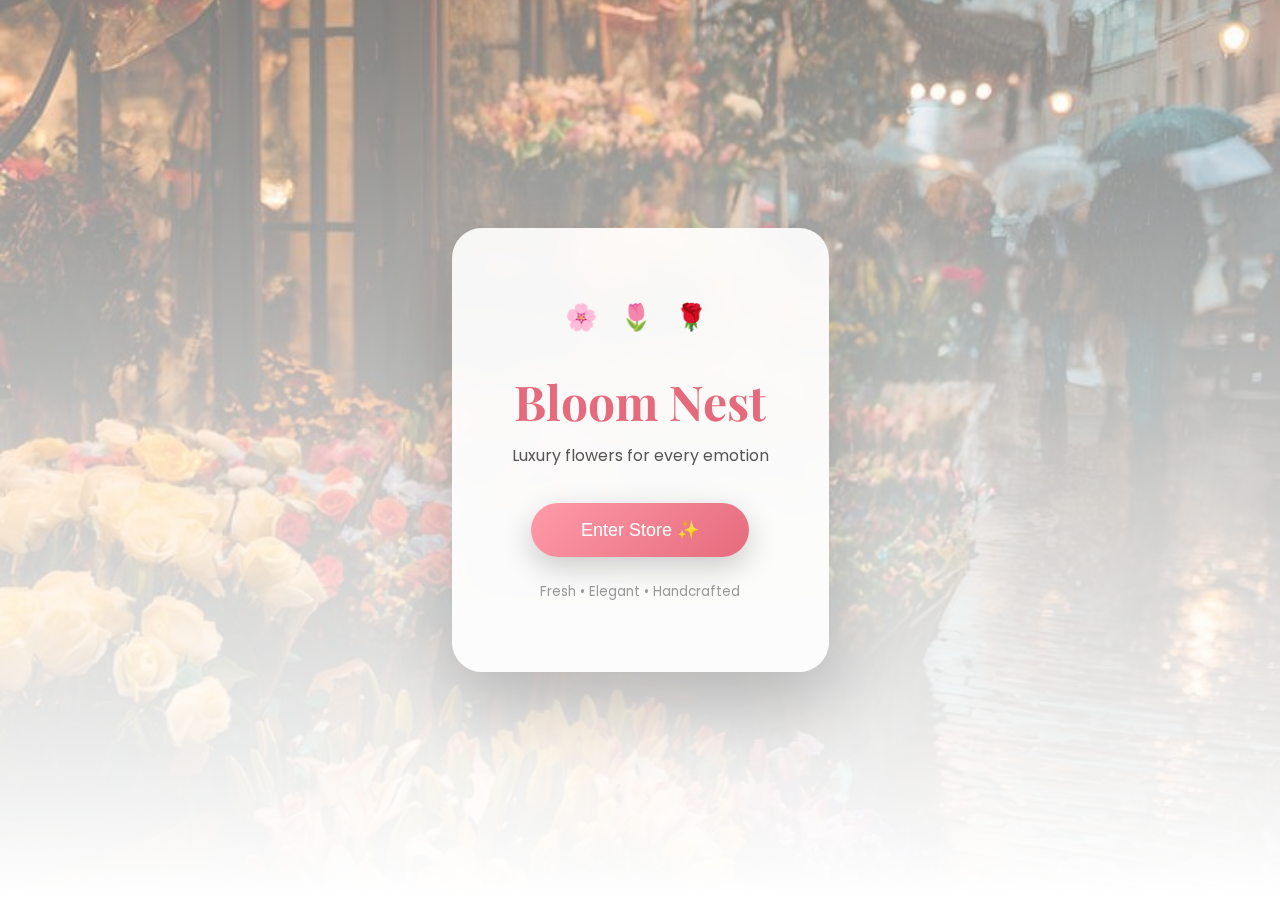
<file: index.html>
<!DOCTYPE html>
<html>
<head>
<title>Bloom Nest</title>

<link href="https://fonts.googleapis.com/css2?family=Playfair+Display:wght@600&family=Poppins&display=swap" rel="stylesheet">

<style>
body{
margin:0;
height:100vh;
display:flex;
justify-content:center;
align-items:center;

background:
linear-gradient(rgba(255,255,255,.45),rgba(255,255,255,.75),rgba(255,255,255,45)),
url("flowers.webp");

background-size:cover;
background-position:center;
font-family:Poppins,sans-serif;
}

.card{
background:rgba(255,255,255,.9);
backdrop-filter:blur(12px);
padding:70px 60px;
border-radius:30px;
text-align:center;
box-shadow:0 30px 80px rgba(0,0,0,.2);
animation:fade 1s ease;
}

@keyframes fade{
0%{opacity:0;transform:translateY(40px)}
100%{opacity:1;}
}

h1{
font-family:"Playfair Display";
color:#e56b7c;
font-size:48px;
margin-bottom:10px;
}

.tag{
color:#555;
margin-bottom:35px;
}

button{
background:linear-gradient(135deg,#ff9aa9,#e56b7c);
border:none;
color:white;
padding:16px 50px;
font-size:18px;
border-radius:40px;
cursor:pointer;
box-shadow:0 10px 30px rgba(0,0,0,.2);
transition:.3s;
}

button:hover{
transform:scale(1.08);
}

.petals{
font-size:26px;
margin-bottom:15px;
letter-spacing:8px;
}

small{
display:block;
margin-top:25px;
color:#999;
}
</style>
</head>

<body>

<div class="card">

<div class="petals">🌸 🌷 🌹</div>

<h1>Bloom Nest</h1>

<div class="tag">Luxury flowers for every emotion</div>

<button onclick="location.href='store.html'">
Enter Store ✨
</button>

<small>Fresh • Elegant • Handcrafted</small>

</div>

</body>
</html>
</file>
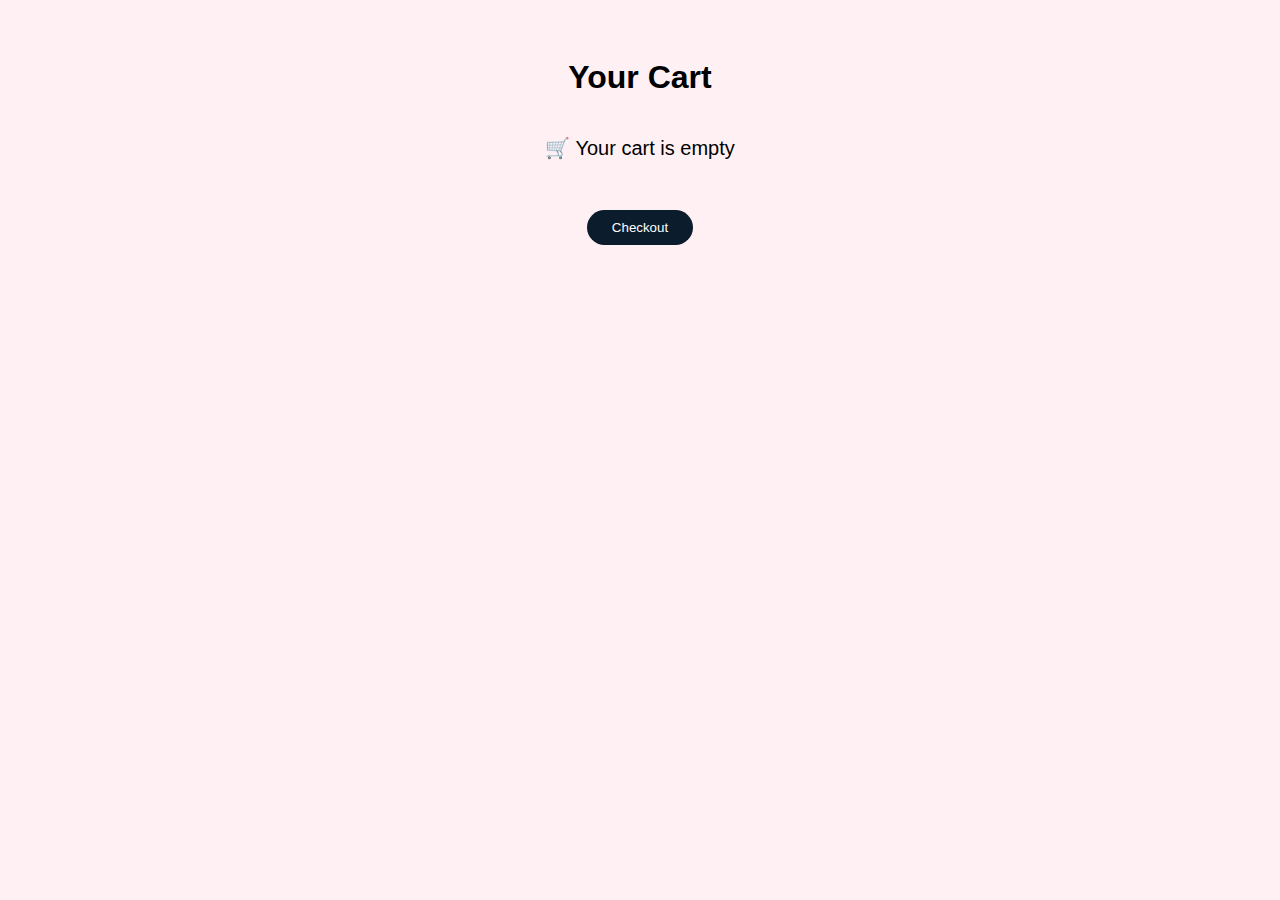
<file: cart.html>
<!DOCTYPE html>
<html>
<head>
<title>Your Cart</title>

<style>
body{
font-family:Poppins,sans-serif;
background:#fff0f3;
padding:30px;
}

h1{
text-align:center;
}

.item{
background:white;
padding:15px;
margin:15px auto;
max-width:500px;
border-radius:15px;
box-shadow:0 5px 15px rgba(0,0,0,.1);
display:flex;
gap:15px;
align-items:center;
}

.item img{
width:80px;
border-radius:10px;
}

.total{
text-align:center;
font-size:22px;
font-weight:bold;
margin-top:30px;
}

button{
background:red;
color:white;
border:none;
padding:6px 12px;
border-radius:8px;
cursor:pointer;
}

.checkout{
margin-top:20px;
background:#0b1c2d;
padding:10px 25px;
border-radius:20px;
}
</style>
</head>

<body>

<h1>Your Cart</h1>

<p id="emptyMsg" style="text-align:center;font-size:20px;margin-top:40px;display:none;">
🛒 Your cart is empty
</p>

<div id="cartItems"></div>

<div class="total" id="cartTotal"></div>

<div style="text-align:center;">
<button class="checkout" onclick="checkout()">Checkout</button>
</div>

<script>

let cart = JSON.parse(localStorage.getItem("cart")) || [];

function showCart(){

let box = document.getElementById("cartItems");
let totalBox = document.getElementById("cartTotal");

box.innerHTML="";
let total = 0;

if(cart.length===0){
document.getElementById("emptyMsg").style.display="block";
totalBox.innerHTML="";
return;
}else{
document.getElementById("emptyMsg").style.display="none";
}

cart.forEach((item,index)=>{

total += parseInt(item.price.replace("$",""));

box.innerHTML += `
<div class="item">
<img src="${item.img}">
<div style="flex:1">
<b>${item.name}</b><br>
${item.price}
</div>

<button onclick="removeItem(${index})">Remove</button>

</div>`;
});

totalBox.innerHTML = "Total: $" + total;
}

function removeItem(i){
cart.splice(i,1);
localStorage.setItem("cart",JSON.stringify(cart));
showCart();
}

function checkout(){
alert("Order placed successfully 🌸");
localStorage.removeItem("cart");
window.location.href="thankyou.html";
}

showCart();

</script>
  <script>
let cart = JSON.parse(localStorage.getItem("cart")) || [];
let total = Number(localStorage.getItem("total")) || 0;

const cartBox = document.getElementById("cart-items");
const totalBox = document.getElementById("cart-total");
const emptyText = document.getElementById("empty-text");

if(cart.length === 0){
  emptyText.style.display = "block";
}else{
  emptyText.style.display = "none";

  cart.forEach(item=>{
    let div = document.createElement("div");
    div.className = "cart-item";
    div.innerHTML = `
      <h3>${item.name}</h3>
      <p>$${item.price}</p>
    `;
    cartBox.appendChild(div);
  });

  totalBox.innerText = "$" + total;
}
</script>

</body>

</html>
</file>
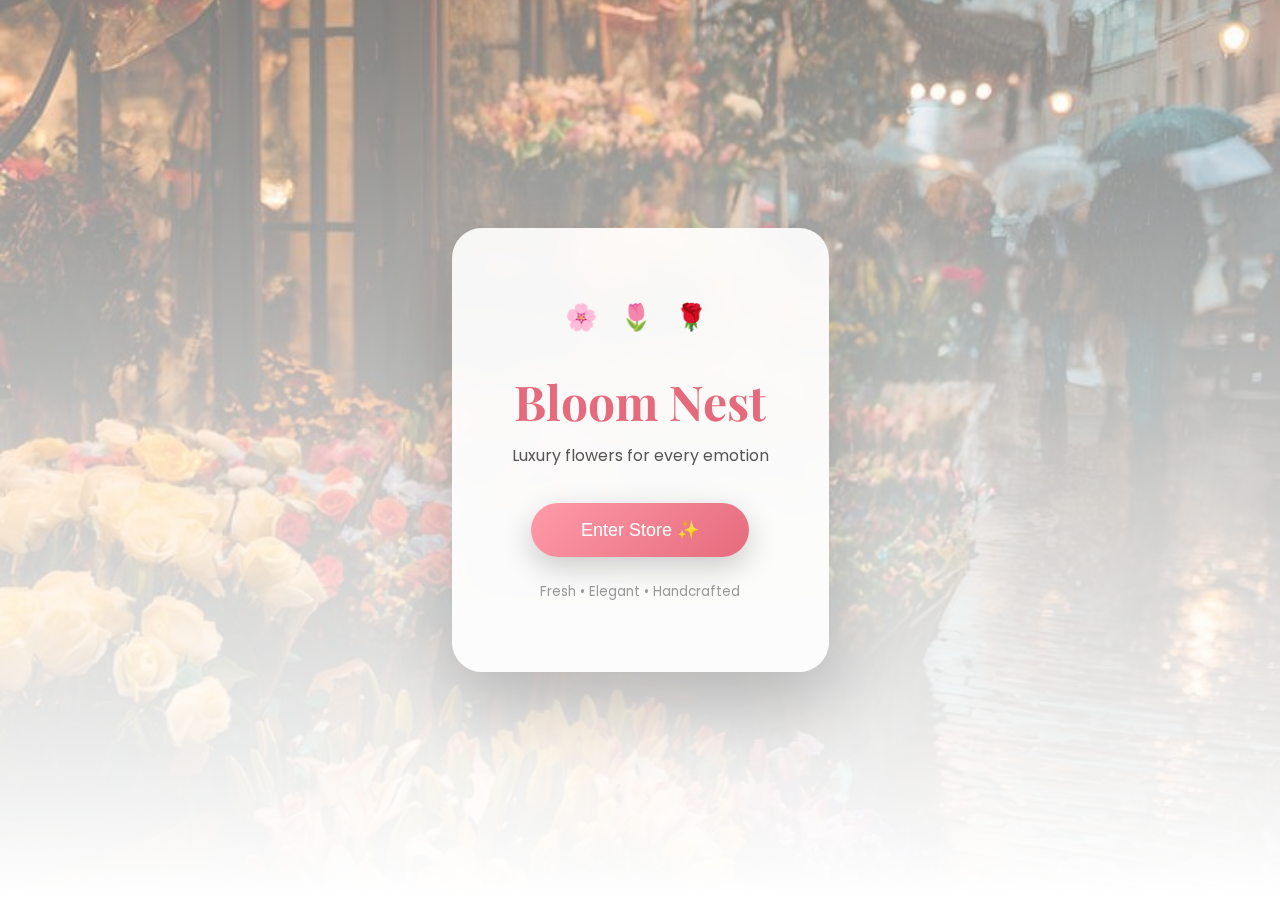
<file: cover.html>
<!DOCTYPE html>
<html>
<head>
<title>Bloom Nest</title>

<link href="https://fonts.googleapis.com/css2?family=Playfair+Display:wght@600&family=Poppins&display=swap" rel="stylesheet">

<style>
body{
margin:0;
height:100vh;
display:flex;
justify-content:center;
align-items:center;

background:
linear-gradient(rgba(255,255,255,.45),rgba(255,255,255,.75),rgba(255,255,255,45)),
url("flowers.webp");

background-size:cover;
background-position:center;
font-family:Poppins,sans-serif;
}

.card{
background:rgba(255,255,255,.9);
backdrop-filter:blur(12px);
padding:70px 60px;
border-radius:30px;
text-align:center;
box-shadow:0 30px 80px rgba(0,0,0,.2);
animation:fade 1s ease;
}

@keyframes fade{
0%{opacity:0;transform:translateY(40px)}
100%{opacity:1;}
}

h1{
font-family:"Playfair Display";
color:#e56b7c;
font-size:48px;
margin-bottom:10px;
}

.tag{
color:#555;
margin-bottom:35px;
}

button{
background:linear-gradient(135deg,#ff9aa9,#e56b7c);
border:none;
color:white;
padding:16px 50px;
font-size:18px;
border-radius:40px;
cursor:pointer;
box-shadow:0 10px 30px rgba(0,0,0,.2);
transition:.3s;
}

button:hover{
transform:scale(1.08);
}

.petals{
font-size:26px;
margin-bottom:15px;
letter-spacing:8px;
}

small{
display:block;
margin-top:25px;
color:#999;
}
</style>
</head>

<body>

<div class="card">

<div class="petals">🌸 🌷 🌹</div>

<h1>Bloom Nest</h1>

<div class="tag">Luxury flowers for every emotion</div>

<button onclick="location.href='index.html'">
Enter Store ✨
</button>

<small>Fresh • Elegant • Handcrafted</small>

</div>

</body>
</html>
</file>
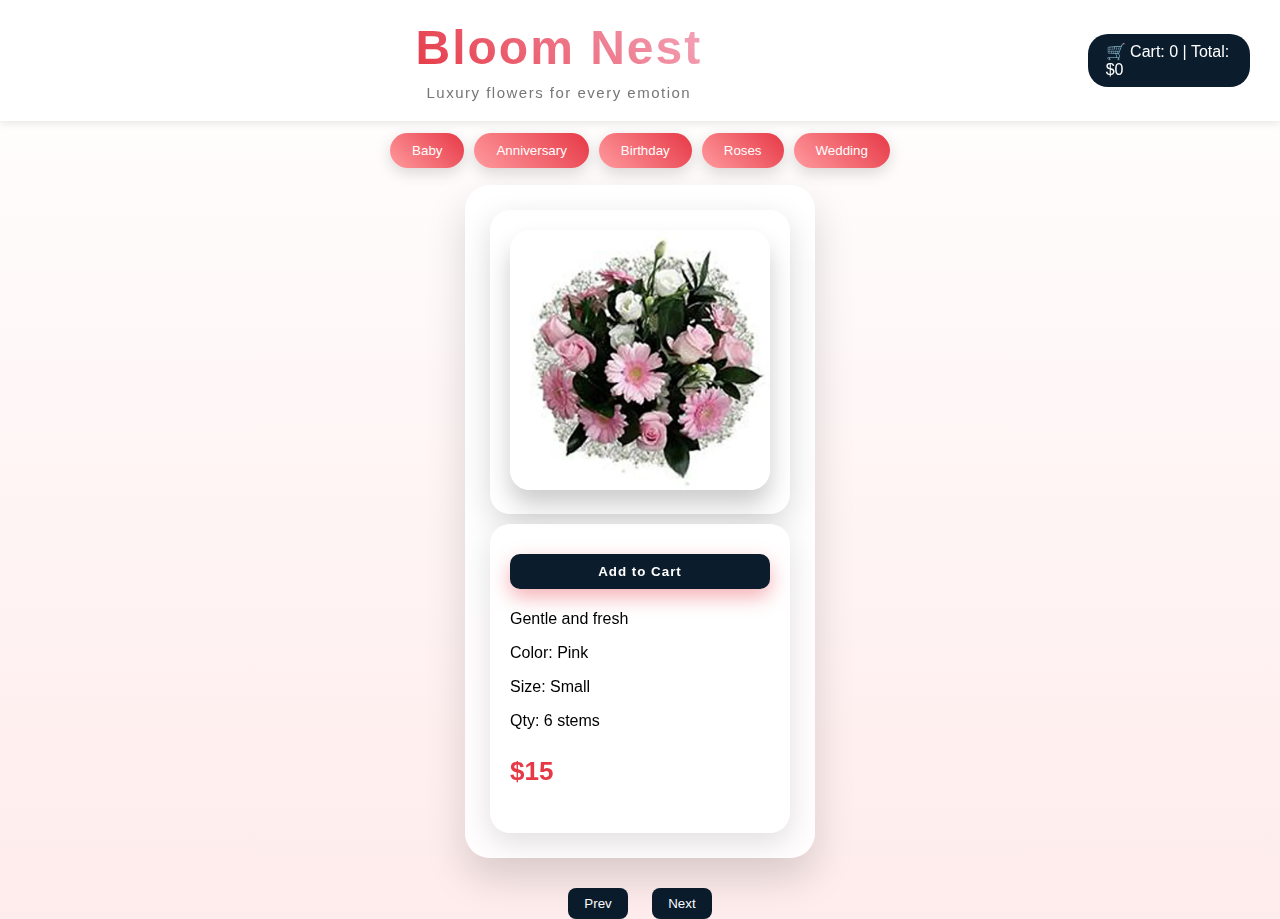
<file: store.html>
<!DOCTYPE html>
<html>
<head>
<title>Bloom Nest</title>
<link rel="stylesheet" href="style.css">
</head>
<script>
function openZoom(){
  let img = document.getElementById("flowerImg");

  let zoom = document.createElement("div");
  zoom.style.position="fixed";
  zoom.style.top="0";
  zoom.style.left="0";
  zoom.style.width="100%";
  zoom.style.height="100%";
  zoom.style.background="rgba(0,0,0,.8)";
  zoom.style.display="flex";
  zoom.style.alignItems="center";
  zoom.style.justifyContent="center";
  zoom.style.zIndex="9999";

  zoom.innerHTML = `<img src="${img.src}" style="max-width:90%;max-height:90%;border-radius:20px;">`;

  document.body.appendChild(zoom);

  zoom.onclick = ()=> zoom.remove();
}
</script>
<body>

<div class="topbar">
    <div class="hero">
  <div class="brand">Bloom Nest</div>
  <div class="tagline">Luxury flowers for every emotion</div>
</div>

  <div class="cart">
    <a href="cart.html">
      🛒 Cart: <span id="cartCount">0</span> | Total: $<span id="total">0</span>
    </a>
  </div>
</div>

<div id="toast">Added to cart!</div>

<div class="menu">
  <button onclick="loadFlowers('baby',this)">Baby</button>
  <button onclick="loadFlowers('anniversary',this)">Anniversary</button>
  <button onclick="loadFlowers('birthday',this)">Birthday</button>
  <button onclick="loadFlowers('roses',this)">Roses</button>
  <button onclick="loadFlowers('wedding',this)">Wedding</button>
</div>

<div class="display">

  <div class="card">

    <div class="image-box">
      <img id="flowerImg" onclick="openZoom()">
    </div>

    <div class="info">
      <button onclick="addToCart()" class="cart-btn">Add to Cart</button>

      <h1 id="name"></h1>
      <p id="benefits"></p>
      <p>Color: <span id="color"></span></p>
      <p>Size: <span id="size"></span></p>
      <p>Qty: <span id="qty"></span></p>
      <p class="price" id="price"></p>
    </div>

  </div>

</div>

<div class="controls">
  <button onclick="prev()">Prev</button>
  <button onclick="next()">Next</button>
</div>

<script src="script.js"></script>

</body>
</html>
</file>
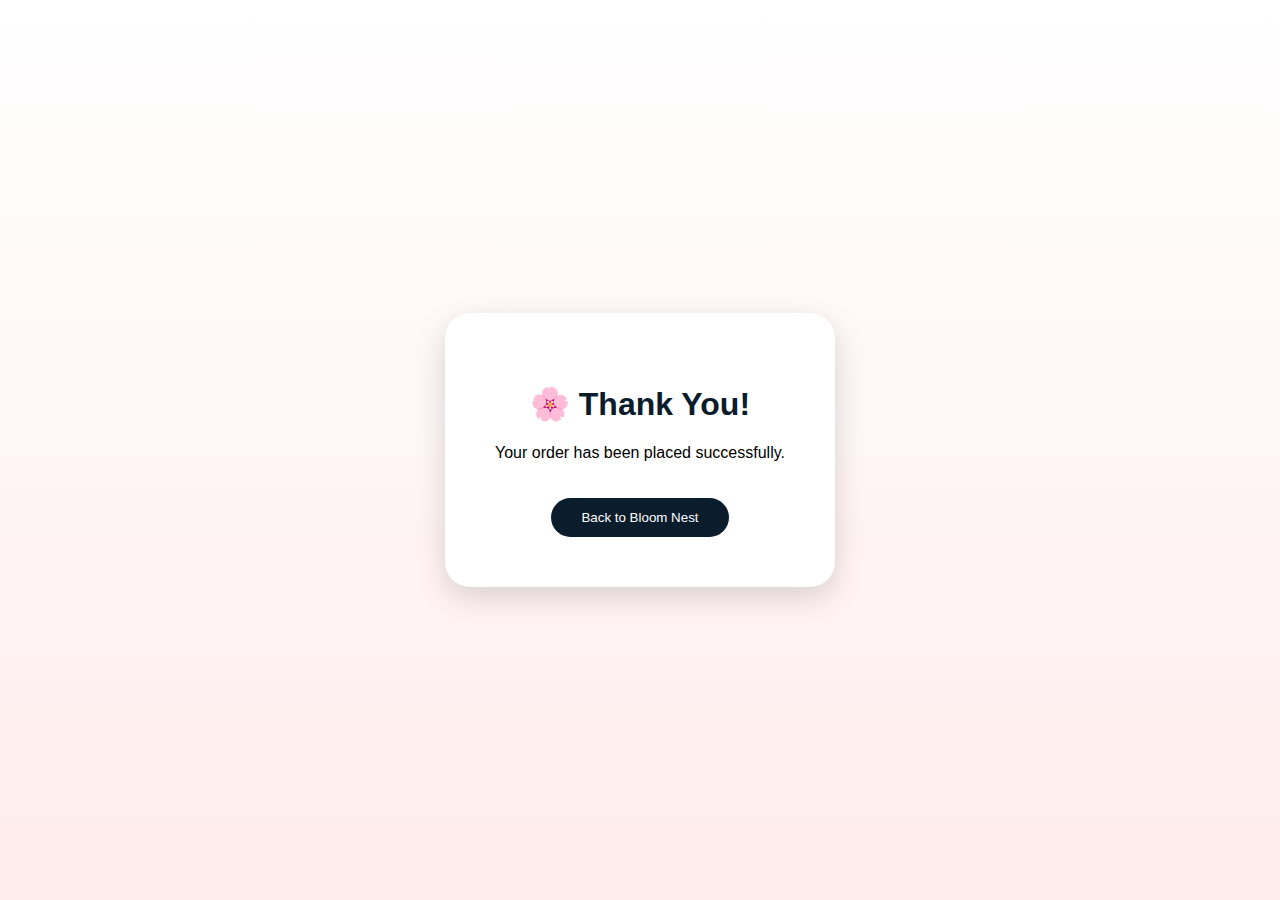
<file: thanku.html>
<!DOCTYPE html>
<html>
<head>
<title>Thank You</title>

<style>
body{
margin:0;
height:100vh;
display:flex;
justify-content:center;
align-items:center;
font-family:Poppins,sans-serif;
background:linear-gradient(#fff,#ffecec);
}

.box{
background:white;
padding:50px;
border-radius:25px;
text-align:center;
box-shadow:0 10px 30px rgba(0,0,0,.15);
}

h1{
color:#0b1c2d;
}

button{
margin-top:20px;
padding:12px 30px;
border:none;
background:#0b1c2d;
color:white;
border-radius:25px;
cursor:pointer;
}
</style>

</head>

<body>

<div class="box">
<h1>🌸 Thank You!</h1>
<p>Your order has been placed successfully.</p>

<button onclick="location.href='index.html'">
Back to Bloom Nest
</button>
</div>

</body>
</html>
</file>
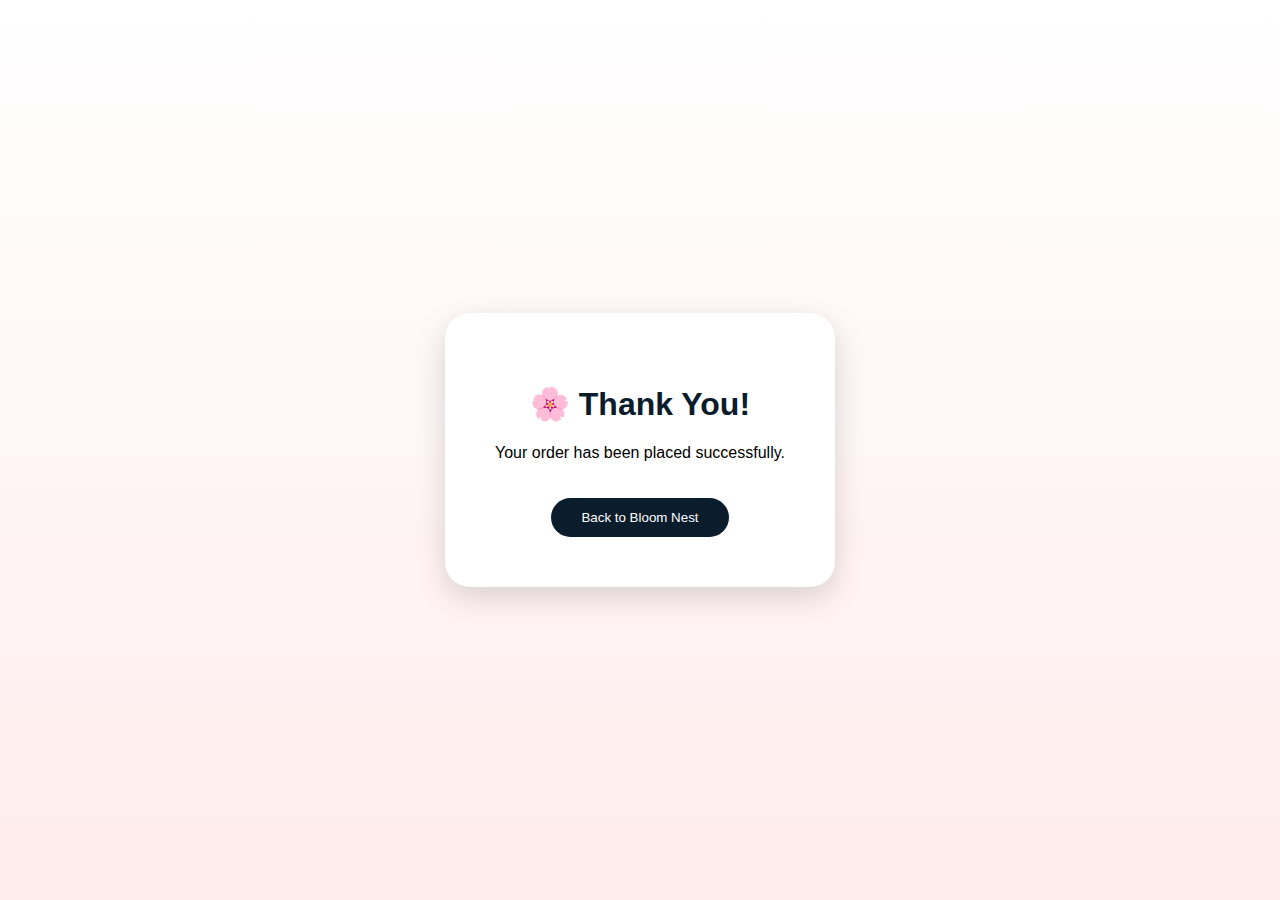
<file: thankyou.html>
<!DOCTYPE html>
<html>
<head>
<title>Thank You</title>

<style>
body{
margin:0;
height:100vh;
display:flex;
justify-content:center;
align-items:center;
font-family:Poppins,sans-serif;
background:linear-gradient(#fff,#ffecec);
}

.box{
background:white;
padding:50px;
border-radius:25px;
text-align:center;
box-shadow:0 10px 30px rgba(0,0,0,.15);
}

h1{
color:#0b1c2d;
}

button{
margin-top:20px;
padding:12px 30px;
border:none;
background:#0b1c2d;
color:white;
border-radius:25px;
cursor:pointer;
}
</style>

</head>

<body>

<div class="box">
<h1>🌸 Thank You!</h1>
<p>Your order has been placed successfully.</p>

<button onclick="location.href='index.html'">
Back to Bloom Nest
</button>
</div>

</body>
</html>
</file>
<file: style.css>
* {
  box-sizing: border-box;
}

body {
  font-family: 'Poppins', sans-serif;
  background: linear-gradient(#fff,#ffecec);
  margin: 0;
  min-height: 100vh;
  display:flex;
  flex-direction:column;
}
.category{
  margin:25px auto;
  width:90%;
  max-width:500px;
}

.category h2{
  cursor:pointer;
  color:#e56b7c;
  font-size:22px;
}

.sub-options{
  display:none;
  margin-top:10px;
  padding-left:15px;
}

.sub-options p{
  margin:8px 0;
  color:#555;
  background:#fff;
  padding:10px;
  border-radius:10px;
  box-shadow:0 5px 10px rgba(0,0,0,.08);
}

.menu{
  display:flex;
  justify-content:center;
  gap:10px;
  flex-wrap:wrap;
  margin:12px 0;
}

.menu button{
  padding:10px 22px;
  border:none;
  border-radius:30px;
  background:linear-gradient(45deg,#ff9a9e,#e63946);
  color:white;
  cursor:pointer;
  transition:.3s;
  box-shadow:0 6px 15px rgba(0,0,0,.15);
}

.menu button:hover{
  transform:scale(1.1);
  box-shadow:0 10px 25px rgba(230,57,70,.5);
}

/* GRID layout so scrolling works */
.display {
  display: grid;
  grid-template-columns: repeat(auto-fit, minmax(250px, 1fr));
  gap: 30px;
  margin-top: 10px;
  justify-content: center;
  align-items: start;
  min-height:80vh;
}

/* Flower Card */
.card{
  background:rgba(255,255,255,.85);
  backdrop-filter:blur(6px);
  padding:25px;
  border-radius:25px;
  box-shadow:0 20px 40px rgba(0,0,0,.15);
  max-width:360px;
  margin:auto;
  transition:.4s;
}

.card:hover{
  transform:translateY(-8px);
}

/* Image */
.image-box img{
  width:100%;
  border-radius:20px;
  box-shadow:0 15px 25px rgba(0,0,0,.2);
}

/* Info section */
.info {
  margin-top: 10px;
}

.info h1 {
  font-family: 'Playfair Display', serif;
  margin-bottom: 10px;
}

.price {
  font-size: 20px;
  font-weight: bold;
  color: #0b1c2d;
}

/* Add to cart button */
.info button {
  margin-top: 10px;
  padding: 10px;
  width: 100%;
  border: none;
  background: #0b1c2d;
  color: white;
  border-radius: 10px;
  cursor: pointer;
}

.info button:hover {
  background: #f4a6bc;
}

/* Prev / Next controls */
.controls {
  text-align: center;
  margin-top: 30px;
}

.controls button {
  margin: 0 10px;
  padding: 8px 16px;
  border: none;
  background: #0b1c2d;
  color: #fff;
  border-radius: 8px;
  cursor: pointer;
}

.controls button:hover {
  background: #f4a6bc;
}

/* Smooth scroll */
html {
  scroll-behavior: smooth;
}
.header{
  text-align:center;
  padding:20px;
  font-size:28px;
  font-weight:bold;
  color:#0b1c2d;
}
.cart-btn{
  background:linear-gradient(45deg,#e63946,#ff9a9e);
  padding:14px;
  border-radius:30px;
  font-weight:600;
  letter-spacing:1px;
  box-shadow:0 8px 20px rgba(230,57,70,.4);
}

.cart-btn:hover{
  transform:scale(1.05);
}
.topbar{
  display:flex;
  justify-content:space-between;
  align-items:center;
  padding:15px 30px;
  background:white;
  box-shadow:0 2px 8px rgba(0,0,0,.1);
  margin-bottom:0;

  position:sticky;
  top:0;
  z-index:100;
}

.cart{
  background:#0b1c2d;
  color:white;
  padding:8px 18px;
  border-radius:20px;
}
.image-box {
  background: white;
  padding: 20px;
  border-radius: 20px;
  box-shadow: 0 10px 30px rgba(0,0,0,0.15);
  transition: 0.3s;
}

.image-box:hover {
  transform: scale(1.03);
}

.image-box img {
  width: 260px;
}

.info {
  background: white;
  padding: 20px;
  border-radius: 20px;
  box-shadow: 0 10px 30px rgba(0,0,0,0.12);
}

.controls button {
  transition: 0.3s;
}

.controls button:hover {
  transform: scale(1.1);
}
.menu button {
  box-shadow: 0 5px 15px rgba(0,0,0,0.15);
}

.menu button:hover {
  transform: scale(1.05);
}

body {
  background: linear-gradient(#fff,#ffecec);
}
#price {
  font-size: 26px;
  font-weight: 800;
  color: #e63946;
}
#addToCart {
  background: #e63946;
  color: white;
  border-radius: 25px;
  padding: 12px 25px;
}

#addToCart:hover {
  background: #c92f3c;
}
.card {
  transition: 0.3s;
}

.card:hover{
  transform:translateY(-10px);
  box-shadow:0 15px 30px rgba(0,0,0,.2);
}
.fade {
  animation: fadeIn 0.4s ease-in-out;
}

@keyframes fadeIn {
  from {
    opacity: 0;
    transform: scale(0.98);
  }
  to {
    opacity: 1;
    transform: scale(1);
  }
}
#toast{
  position: fixed;
  bottom: 30px;
  right: 30px;
  background:#0b1c2d;
  color:white;
  padding:12px 20px;
  border-radius:20px;
  opacity:0;
  pointer-events:none;
  transition:.4s;
}

#toast.show{
  opacity:1;
  transform:translateY(-10px);
}
.display{
  min-height:auto;
  margin-top:5px;
}
.brand{
  font-size:48px;
  font-weight:800;
  letter-spacing:2px;
  color:#0b1c2d;
  margin-bottom:5px;
}

.tagline{
  text-align:center;
  font-size:15px;
  color:#888;
  letter-spacing:1.5px;
  margin-top:6px;
}
.logo{
  font-size:32px;
  font-weight:700;
  background: 
  linear-gradient(45deg,#e63946,#f4a6bc);
  -webkit-background-clip:text;
  -webkit-text-fill-color:transparent;
}
.hero{
  width:100%;
  display:flex;
  flex-direction:column;
  align-items:center;
  justify-content:center;
  padding:25px 0;
}

.brand{
  font-size:48px;
  font-weight:800;
  letter-spacing:2px;
  background: linear-gradient(45deg,#e63946,#f4a6bc);
  -webkit-background-clip:text;
  -webkit-text-fill-color:transparent;
}

.tagline{
  color:#777;
  font-size:15px;
  letter-spacing:1.5px;
  margin-top:4px;
}
.hero{
  width:100%;
  display:flex;
  flex-direction:column;
  align-items:center;
  justify-content:center;
  padding:5px 0;
}
.cart a{
  text-decoration:none;
  color:white;
}

.cart:hover{
  background:#e63946;
  transform:scale(1.05);
  transition:.3s;
}
@media(max-width:600px){
  .brand{
    font-size:34px;
  }

  .menu{
    gap:6px;
  }

  .menu button{
    padding:8px 16px;
    font-size:13px;
  }
}
@media(max-width:600px){

  .topbar{
    flex-direction:column;
    gap:10px;
    padding:12px;
  }

  .hero{
    padding:10px 0;
  }

  .brand{
    font-size:30px;
  }

  .tagline{
    font-size:12px;
  }

  .menu{
    margin:10px 0;
  }

  .menu button{
    padding:8px 14px;
    font-size:12px;
  }

  .card{
    max-width:90%;
  }

  .image-box img{
    height:200px;
  }

  .controls{
    margin-top:10px;
  }

  .cart{
    margin-top:6px;
    padding:6px 14px;
    font-size:13px;
  }

}
/* IMAGE ZOOM */

#flowerImg{
  cursor:pointer;
}

.zoom-overlay{
  position:fixed;
  top:0;
  left:0;
  width:100%;
  height:100%;
  background:rgba(0,0,0,.7);
  display:flex;
  align-items:center;
  justify-content:center;
  z-index:9999;
}

.zoom-overlay img{
  max-width:90%;
  max-height:90%;
  border-radius:20px;
  animation:zoom .3s ease;
}

@keyframes zoom{
  from{transform:scale(.7)}
  to{transform:scale(1)}
}
/* FULL IMAGE ZOOM */

.zoomBox{
  position:fixed;
  top:0;
  left:0;
  width:100%;
  height:100%;
  background:rgba(0,0,0,0.8);
  display:flex;
  align-items:center;
  justify-content:center;
  z-index:9999;
}

.zoomBox img{
  max-width:90%;
  max-height:90%;
  border-radius:20px;

}
</file>
